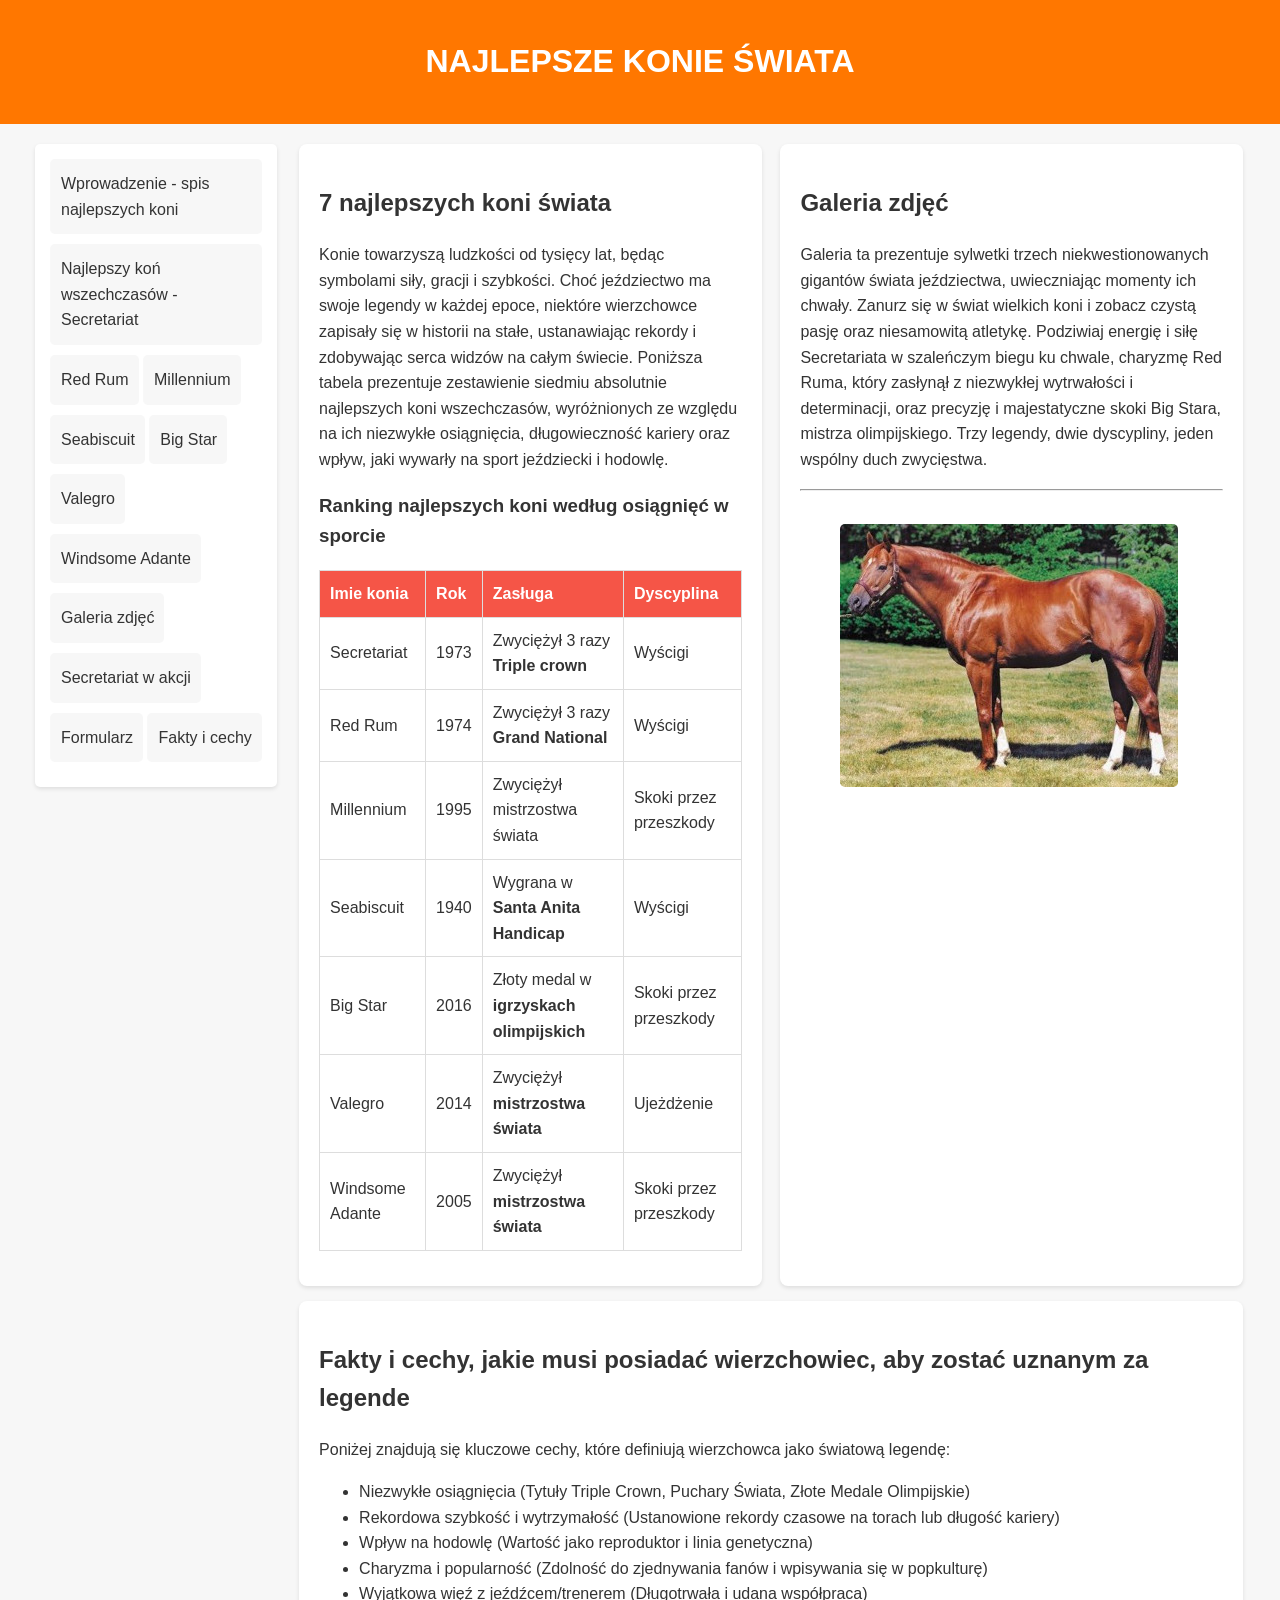
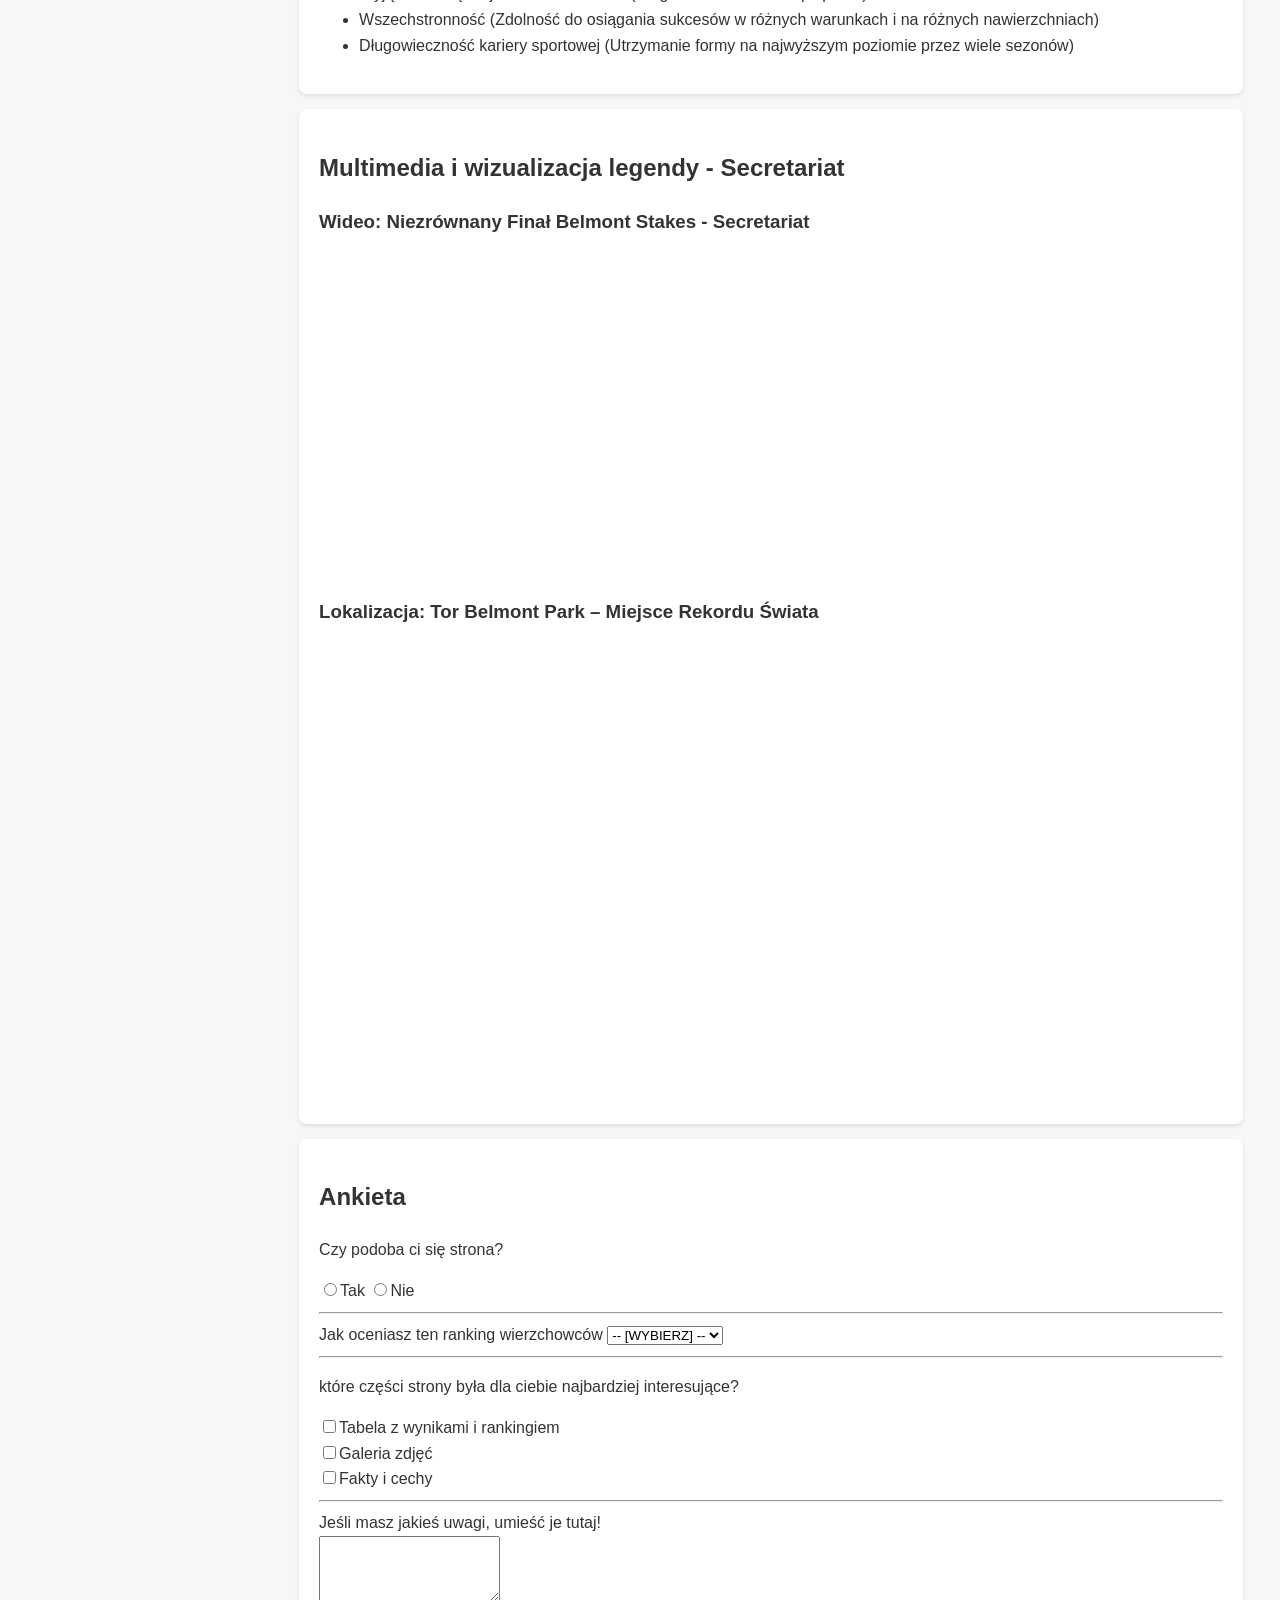
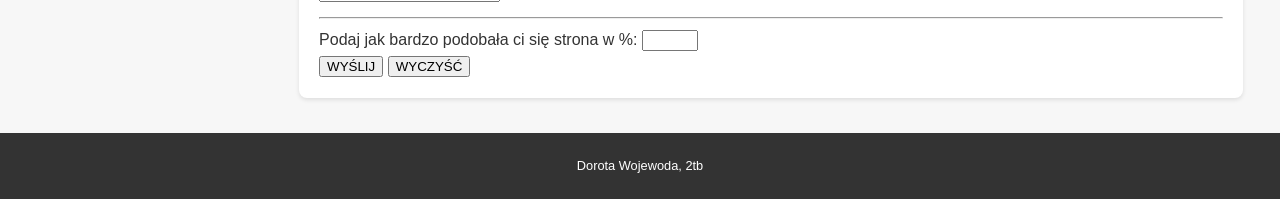
<file: index.html>
<!DOCTYPE html>
<html lang="pl">
<head>
    <meta charset="UTF-8">
    <meta name="viewport" content="width=device-width, initial-scale=1.0">
    <meta name="author" content="Dorota Wojewoda 2TB">
    <meta name="keywords" content="konie, ranking, najlepsze konie, jeździectwo, jazda konna">
    <title>7 najlepszych koni świata</title>
    <link rel="stylesheet" href="style.css">
</head>
<body>
    <header>
        <div id="logo-container">
            <h1 id="logo">NAJLEPSZE KONIE ŚWIATA</h1>
        </div>
        </header>

    <div id="content-and-nav-wrapper">
        
        <nav id="main-nav">
            <ul id="menu-list">
                <li><a href="#glowna">Wprowadzenie - spis najlepszych koni</a></li>
                <li><a href="secretariat.html">Najlepszy koń wszechczasów - Secretariat</a></li>
                <li><a href="redrum.html">Red Rum</a></li>
                <li><a href="milenium.html">Millennium</a></li>
                <li><a href="seabiscuit.html">Seabiscuit</a></li>
                <li><a href="bigstar.html">Big Star</a></li>
                <li><a href="valegro.html">Valegro</a></li>
                <li><a href="windsome.html">Windsome Adante</a></li>
                <li><a href="#galeria">Galeria zdjęć</a></li>
                <li><a href="#mapa">Secretariat w akcji</a></li>
                <li><a href="#formularz">Formularz</a></li>
                <li><a href="#listy">Fakty i cechy</a></li>
            </ul>
        </nav>
        
        <main>
            <section id="glowna" class="content-block">
                <h2>7 najlepszych koni świata</h2>
                <p>Konie towarzyszą ludzkości od tysięcy lat, będąc symbolami siły, gracji i szybkości. Choć jeździectwo ma swoje legendy w każdej epoce, 
                    niektóre wierzchowce zapisały się w historii na stałe, ustanawiając rekordy i zdobywając serca widzów na całym świecie. Poniższa tabela prezentuje zestawienie 
                    siedmiu absolutnie najlepszych koni wszechczasów, wyróżnionych ze względu na ich niezwykłe osiągnięcia, długowieczność kariery oraz wpływ, jaki wywarły na 
                    sport jeździecki i hodowlę.</p>

                <h3>Ranking najlepszych koni według osiągnięć w sporcie</h3>
                <table>
                    <thead>
                        <tr>
                            <th>Imie konia</th>
                            <th>Rok</th>
                            <th>Zasługa</th>
                            <th>Dyscyplina</th>
                        </tr>
                    </thead>
                    <tbody>
                        <tr>
                            <td>Secretariat</td>
                            <td>1973</td>
                            <td>Zwyciężył 3 razy <b>Triple crown</b></td>
                            <td>Wyścigi</td>
                        </tr>
                        <tr>
                            <td>Red Rum</td>
                            <td>1974</td>
                            <td>Zwyciężył 3 razy <b>Grand National</b></td>
                            <td>Wyścigi</td>
                        </tr>
                        <tr>
                            <td>Millennium</td>
                            <td>1995</td>
                            <td>Zwyciężył mistrzostwa świata</td>
                            <td>Skoki przez przeszkody</td>
                        </tr>
                        <tr>
                            <td>Seabiscuit</td>
                            <td>1940</td>
                            <td>Wygrana w <b>Santa Anita Handicap</b></td>
                            <td>Wyścigi</td>
                        </tr>
                        <tr>
                            <td>Big Star</td>
                            <td>2016</td>
                            <td>Złoty medal w <b>igrzyskach olimpijskich</b></td>
                            <td>Skoki przez przeszkody</td>
                        </tr>
                        <tr>
                            <td>Valegro</td>
                            <td>2014</td>
                            <td>Zwyciężył <b>mistrzostwa świata</b></td>
                            <td>Ujeżdżenie</td>
                        </tr>
                        <tr>
                            <td>Windsome Adante</td>
                            <td>2005</td>
                            <td>Zwyciężył <b>mistrzostwa świata</b></td>
                            <td>Skoki przez przeszkody</td>
                        </tr>
                    </tbody>
                </table>
            </section>

            <section id="galeria" class="content-block photo-block">
                <h2>Galeria zdjęć</h2>
                <p class="galeria-info">Galeria ta prezentuje sylwetki trzech niekwestionowanych gigantów świata jeździectwa, uwieczniając momenty ich chwały. 
                    Zanurz się w świat wielkich koni i zobacz czystą pasję oraz niesamowitą atletykę. Podziwiaj energię i siłę Secretariata w szaleńczym biegu ku chwale, charyzmę Red Ruma, 
                    który zasłynął z niezwykłej wytrwałości i determinacji, oraz precyzję i majestatyczne skoki Big Stara, mistrza olimpijskiego. 
                    Trzy legendy, dwie dyscypliny, jeden wspólny duch zwycięstwa.</p>
                <hr>
                <br>
                <div id="slideshow-container">
                    <figure class="slide">
                        <img src="foto/zdjecie1.jpg" alt="Secretariat">
                    </figure>
                    <figure class="slide">
                        <img src="foto/zdjecie2.jpg" alt="Red Rum">
                    </figure>
                    <figure class="slide">
                        <img src="foto/zdjecie3.jpg" alt="Big Star">
                    </figure>
                </div>
            </section>
            <script>
        let slideIndex = 0;
        let totalSlides = 0;
        const slideshowContainer = document.getElementById('slideshow-container');

        function showSlides() {
            const slides = document.getElementsByClassName("slide");
            totalSlides = slides.length;

            if (totalSlides === 0) {
                console.error("Brak slajdów do wyświetlenia!");
                return;
            }
            for (let i = 0; i < totalSlides; i++) {
                slides[i].style.display = "none";
            }
            slideIndex++;
            if (slideIndex > totalSlides) {
                slideIndex = 1;
            }
            slides[slideIndex - 1].style.display = "block";
            setTimeout(showSlides, 4000); 
        }
        window.onload = function() {
            if (slideshowContainer) {
                showSlides();
            }
        };
    </script>
            <section id="multimedia" class="content-block map-video-block">
                <h2>Multimedia i wizualizacja legendy - Secretariat</h2>
                
                <h3>Wideo: Niezrównany Finał Belmont Stakes - Secretariat</h3>
               <iframe width="100%" height="315" src="https://www.youtube.com/embed/hD5fr54TVes?si=hvDXOcmM5Jq3PFFy" title="YouTube video player" frameborder="0" 
               allow="accelerometer; autoplay; clipboard-write; encrypted-media; gyroscope; picture-in-picture; web-share" referrerpolicy="strict-origin-when-cross-origin" allowfullscreen></iframe>
                <h3 id="mapa">Lokalizacja: Tor Belmont Park – Miejsce Rekordu Świata</h3>
                <iframe src="https://www.google.com/maps/embed?pb=!1m18!1m12!1m3!1d3024.1841330839243!2d-73.7259386880545!3d40.71396283737556!2m3!1f0!2f0!3
                f0!3m2!1i1024!2i768!4f13.1!3m3!1m2!1s0x89c2607e9accc955%3A0xa1a68b18340623eb!2sBelmont%20Park!5e0!3m2!1spl!2spl!4v1765490075133!5m2!1spl!2spl" width="100%" 
                height="450" style="border:0;" allowfullscreen="" loading="lazy" referrerpolicy="no-referrer-when-downgrade"></iframe>
            </section>
            
            <section id="listy" class="content-block">
                <h2>Fakty i cechy, jakie musi posiadać wierzchowiec, aby zostać uznanym za legende</h2>
                <p>Poniżej znajdują się kluczowe cechy, które definiują wierzchowca jako światową legendę:</p>
                <ul>
                    <li>Niezwykłe osiągnięcia (Tytuły Triple Crown, Puchary Świata, Złote Medale Olimpijskie)</li>
                    <li>Rekordowa szybkość i wytrzymałość (Ustanowione rekordy czasowe na torach lub długość kariery)</li>
                    <li>Wpływ na hodowlę (Wartość jako reproduktor i linia genetyczna)</li>
                    <li>Charyzma i popularność (Zdolność do zjednywania fanów i wpisywania się w popkulturę)</li>
                    <li>Wyjątkowa więź z jeźdźcem/trenerem (Długotrwała i udana współpraca)</li>
                    <li>Wszechstronność (Zdolność do osiągania sukcesów w różnych warunkach i na różnych nawierzchniach)</li>
                    <li>Długowieczność kariery sportowej (Utrzymanie formy na najwyższym poziomie przez wiele sezonów)</li>
                </ul>
            </section>
    <section id="formularz" class="content-block">
                <h2>Ankieta</h2>
                <form action="https://formsubmit.co/dorota.wojewoda@tm1.edu.pl" method="post">
                <input type="hidden" name="_captcha" value="false">
                    <p>Czy podoba ci się strona?</p>
                    <label><input type="radio" name="radio_name" value="tak" required>Tak</label>
                    <label><input type="radio" name="radio_name" value="nie">Nie</label>
                    <br>
                    <hr>
                    <label for="ocena">Jak oceniasz ten ranking wierzchowców</label>
                    <select id="ocena" name="ocena" required>
                        <option value="">-- [WYBIERZ] --</option>
                        <option value="5">5</option>
                        <option value="4">4</option>
                        <option value="3">3</option>
                        <option value="2">2</option>
                        <option value="1">1</option>
                    </select>
                    <br>
                    <hr>
                    <p>które części strony była dla ciebie najbardziej interesujące?</p>
                    <label><input type="checkbox" name="check[]" value="tabela">Tabela z wynikami i rankingiem</label><br>
                    <label><input type="checkbox" name="check[]" value="galeria">Galeria zdjęć</label><br>
                    <label><input type="checkbox" name="check[]" value="fakt">Fakty i cechy</label><br>
                    <hr>
                    <label for="uwagi">Jeśli masz jakieś uwagi, umieść je tutaj!</label><br>
                    <textarea id="uwagi" name="uwagi" rows="4"></textarea><br>
                    <hr>
                    <label for="wiek">Podaj jak bardzo podobała ci się strona w %:</label>
                    <input type="number" id="wiek" name="wiek" min="1" max="100" required><br>

                    <div class="form-buttons">
                        <button type="submit">WYŚLIJ</button>
                        <button type="reset">WYCZYŚĆ</button>
                    </div>
                </form>
            </section>
        </main>
    </div>
    <footer>
        <p>Dorota Wojewoda, 2tb</p>
    </footer>

</body>
</html>
</file>
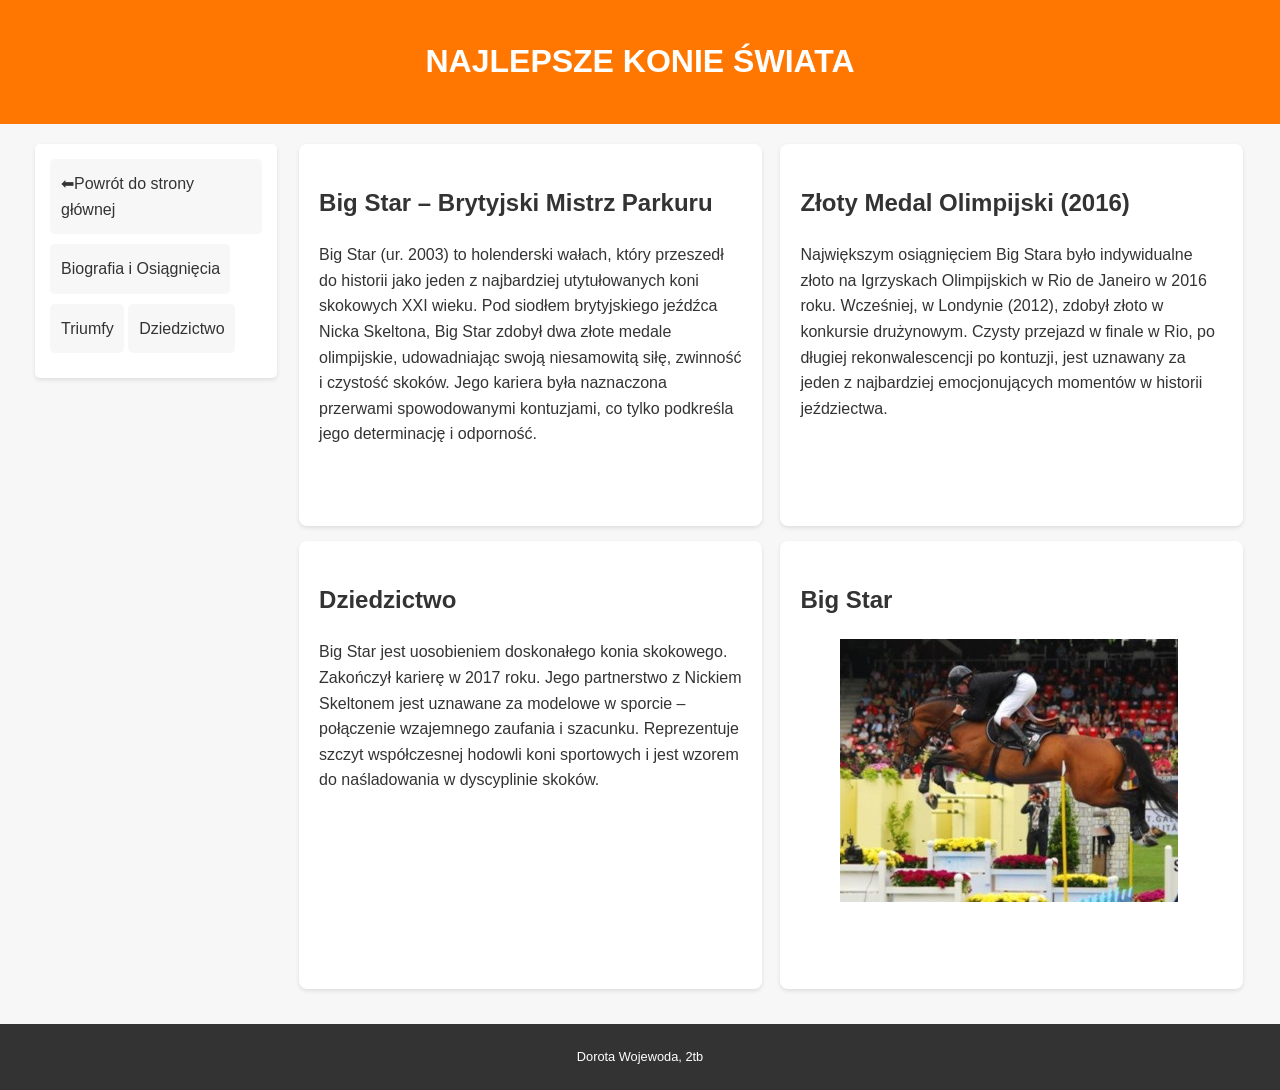
<file: bigstar.html>
<!DOCTYPE html>
<html lang="pl">
<head>
    <meta charset="UTF-8">
    <meta name="viewport" content="width=device-width, initial-scale=1.0">
        <meta name="author" content="Dorota Wojewoda 2TB">
    <meta name="keywords" content="Big Star, koń, skoki, Mistrz olimpijski, rekordy">
    <title>Big Star – Złoto Olimpijskie w Skokach</title>
    <link rel="stylesheet" href="style.css">
</head>
<body>
    <header>
        <div id="logo-container">
            <h1 id="logo">NAJLEPSZE KONIE ŚWIATA</h1>
        </div>
    </header>

    <div id="content-and-nav-wrapper">
        <nav id="main-nav">
            <ul id="menu-list">
                <li><a href="index.html">⬅Powrót do strony głównej</a></li>
                <li><a href="#biografia">Biografia i Osiągnięcia</a></li>
                <li><a href="#rekordy">Triumfy</a></li>
                <li><a href="#dziedzictwo">Dziedzictwo</a></li>
            </ul>
        </nav>
        
        <main>
            <section id="biografia" class="content-block">
                <h2>Big Star – Brytyjski Mistrz Parkuru</h2>
                <p>Big Star (ur. 2003) to holenderski wałach, który przeszedł do historii jako jeden z najbardziej utytułowanych koni skokowych XXI wieku. 
                    Pod siodłem brytyjskiego jeźdźca Nicka Skeltona, Big Star zdobył dwa złote medale olimpijskie, udowadniając swoją niesamowitą siłę, zwinność i czystość skoków. 
                    Jego kariera była naznaczona przerwami spowodowanymi kontuzjami, co tylko podkreśla jego determinację i odporność.</p>
            </section>

            <section id="rekordy" class="content-block">
                <h2>Złoty Medal Olimpijski (2016)</h2>
                <p>Największym osiągnięciem Big Stara było indywidualne złoto na Igrzyskach Olimpijskich w Rio de Janeiro w 2016 roku. 
                    Wcześniej, w Londynie (2012), zdobył złoto w konkursie drużynowym. Czysty przejazd w finale w Rio, po długiej rekonwalescencji po kontuzji, 
                    jest uznawany za jeden z najbardziej emocjonujących momentów w historii jeździectwa.</p>
            </section>
            
            <section id="dziedzictwo" class="content-block">
                <h2>Dziedzictwo</h2>
                <p>Big Star jest uosobieniem doskonałego konia skokowego. Zakończył karierę w 2017 roku. 
                    Jego partnerstwo z Nickiem Skeltonem jest uznawane za modelowe w sporcie – połączenie wzajemnego zaufania i szacunku. 
                    Reprezentuje szczyt współczesnej hodowli koni sportowych i jest wzorem do naśladowania w dyscyplinie skoków.</p>
            </section>
            <section id="foto-bigstar" class="content-block">
                <h2>Big Star</h2>
                <figure>
                    <img src="foto/zdjecie3.jpg" alt="Big Star w akcji.">
                </figure>
            </section>
            
            </main>
    </div>
    <footer>
        <p>Dorota Wojewoda, 2tb</p>
    </footer>
</body>
</html>
</file>
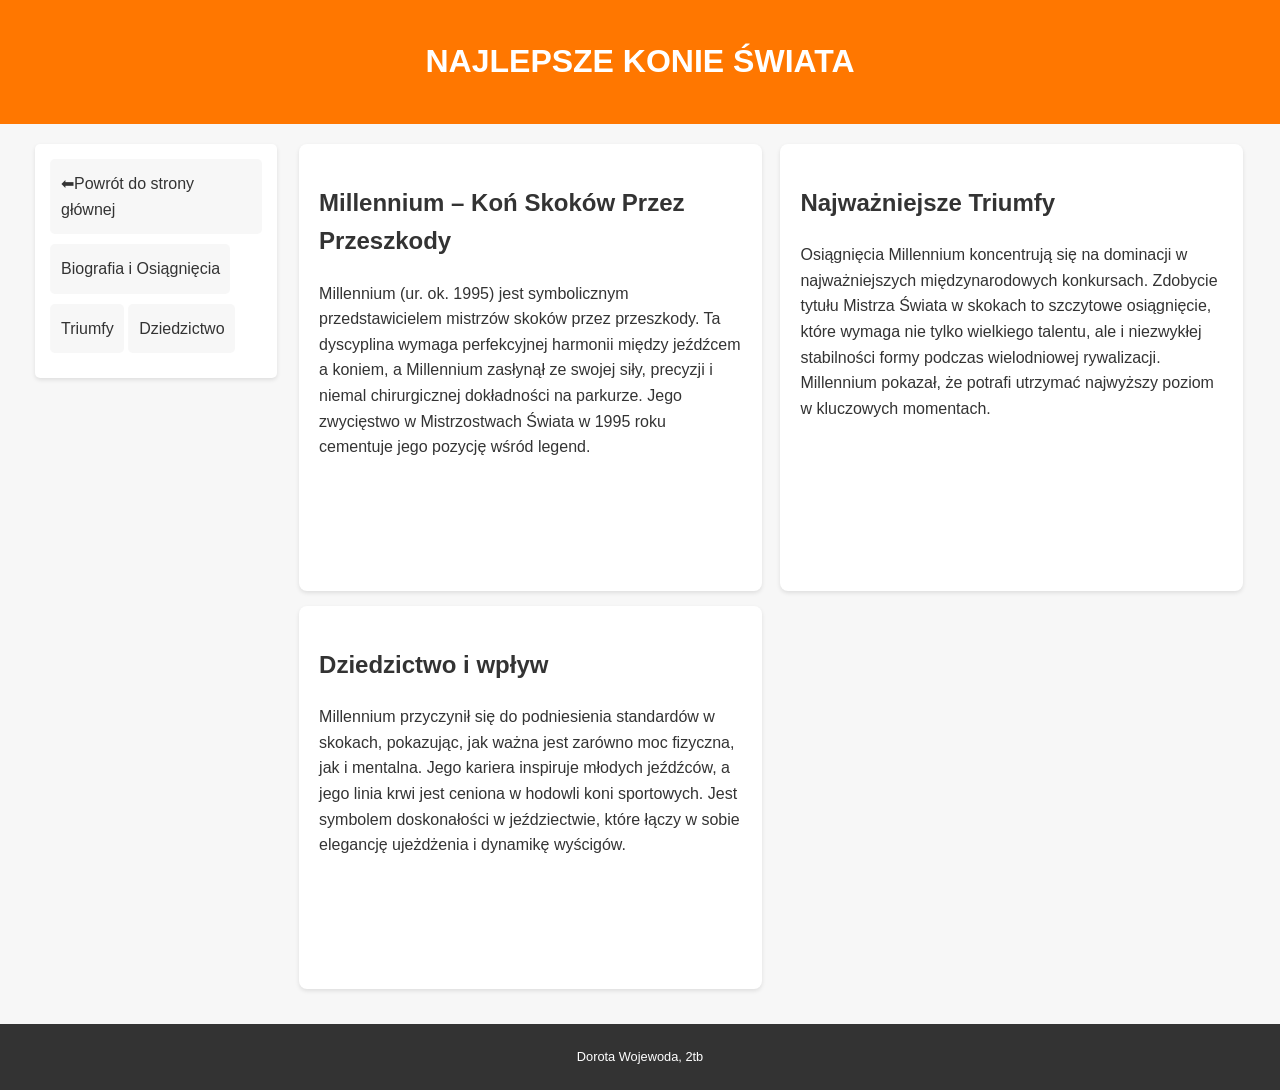
<file: milenium.html>
<!DOCTYPE html>
<html lang="pl">
<head>
    <meta charset="UTF-8">
    <meta name="viewport" content="width=device-width, initial-scale=1.0">
     <meta name="author" content="Dorota Wojewoda 2TB">
    <meta name="keywords" content="Millennium, koń, skoki, Mistrz Świata, rekordy">
    <title>Millennium – Mistrz Świata Skoków</title>
    <link rel="stylesheet" href="style.css">
</head>
<body>
    <header>
        <div id="logo-container">
            <h1 id="logo">NAJLEPSZE KONIE ŚWIATA</h1>
        </div>
    </header>

    <div id="content-and-nav-wrapper">
        <nav id="main-nav">
            <ul id="menu-list">
                <li><a href="index.html">⬅Powrót do strony głównej</a></li>
                <li><a href="#biografia">Biografia i Osiągnięcia</a></li>
                <li><a href="#rekordy">Triumfy</a></li>
                <li><a href="#dziedzictwo">Dziedzictwo</a></li>
            </ul>
        </nav>
        
        <main>
            <section id="biografia" class="content-block">
                <h2>Millennium – Koń Skoków Przez Przeszkody</h2>
                <p>Millennium (ur. ok. 1995) jest symbolicznym przedstawicielem mistrzów skoków przez przeszkody. 
                    Ta dyscyplina wymaga perfekcyjnej harmonii między jeźdźcem a koniem, a Millennium zasłynął ze swojej siły, 
                    precyzji i niemal chirurgicznej dokładności na parkurze. Jego zwycięstwo w Mistrzostwach Świata w 1995 roku cementuje jego pozycję wśród legend.</p>
            </section>

            <section id="rekordy" class="content-block">
                <h2>Najważniejsze Triumfy</h2>
                <p>Osiągnięcia Millennium koncentrują się na dominacji w najważniejszych 
                    międzynarodowych konkursach. Zdobycie tytułu Mistrza Świata w skokach to szczytowe osiągnięcie, 
                    które wymaga nie tylko wielkiego talentu, ale i niezwykłej stabilności formy podczas wielodniowej rywalizacji.
                    Millennium pokazał, że potrafi utrzymać najwyższy poziom w kluczowych momentach.</p>
            </section>
            
            <section id="dziedzictwo" class="content-block">
                <h2>Dziedzictwo i wpływ</h2>
                <p>Millennium przyczynił się do podniesienia standardów w skokach, pokazując, 
                    jak ważna jest zarówno moc fizyczna, jak i mentalna. Jego kariera inspiruje młodych jeźdźców, 
                    a jego linia krwi jest ceniona w hodowli koni sportowych. Jest symbolem doskonałości w jeździectwie, 
                    które łączy w sobie elegancję ujeżdżenia i dynamikę wyścigów.</p>
            </section>
            
            </main>
    </div>
    <footer>
        <p>Dorota Wojewoda, 2tb</p>
    </footer>
</body>
</html>
</file>
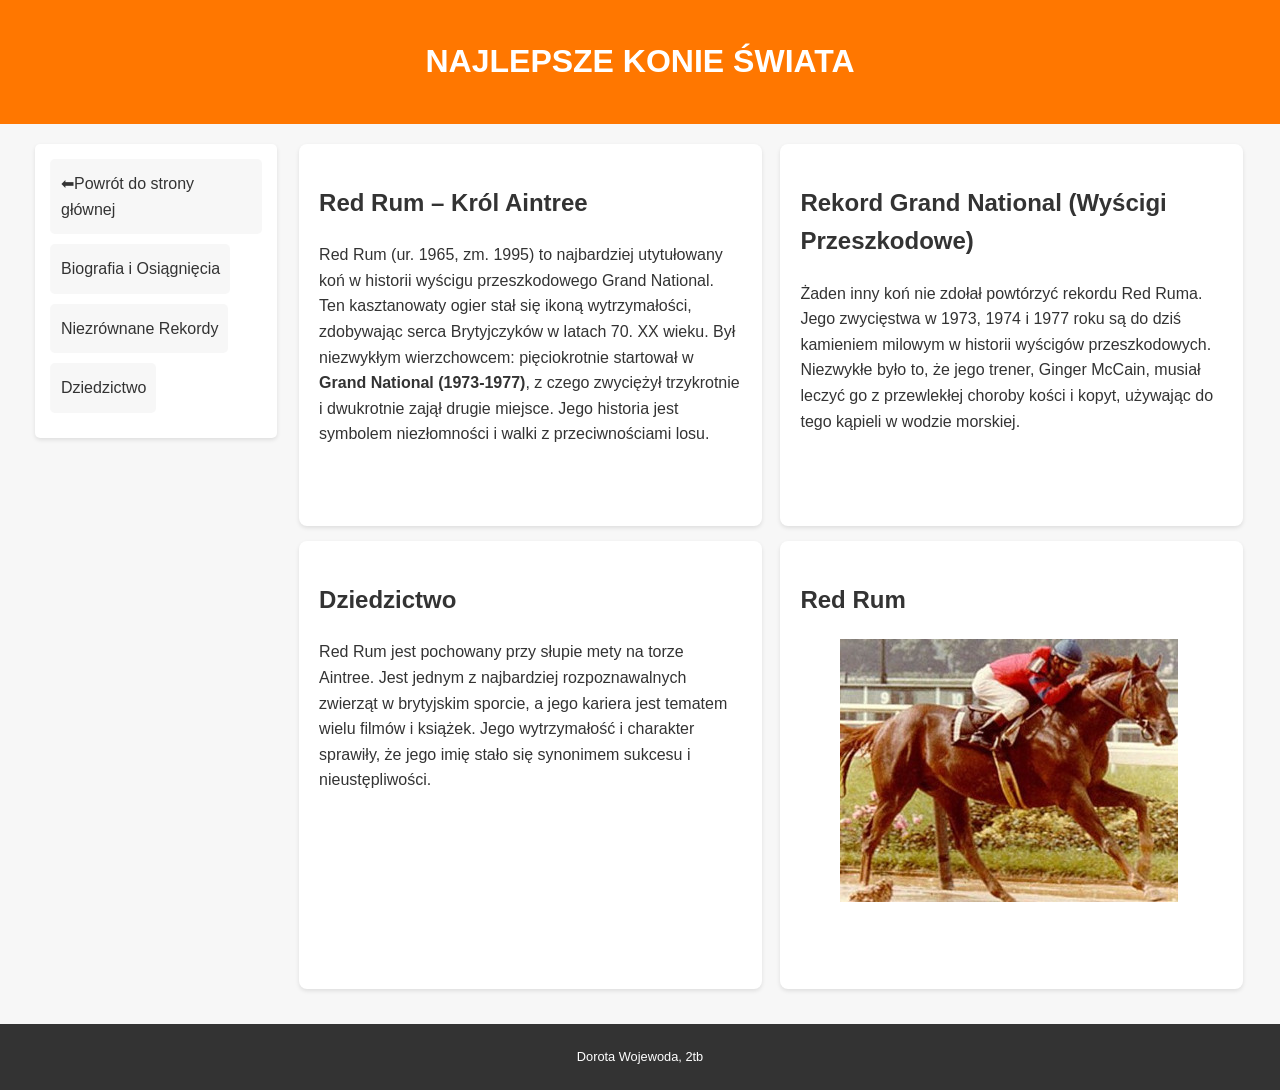
<file: redrum.html>
<!DOCTYPE html>
<html lang="pl">
<head>
    <meta charset="UTF-8">
    <meta name="viewport" content="width=device-width, initial-scale=1.0">
     <meta name="author" content="Dorota Wojewoda 2TB">
    <meta name="keywords" content="Red Rum, koń, Grand National, rekordy">
    <title>Red Rum – Trzykrotny Zwycięzca Grand National</title>
    <link rel="stylesheet" href="style.css">
</head>
<body>
    <header>
        <div id="logo-container">
            <h1 id="logo">NAJLEPSZE KONIE ŚWIATA</h1>
        </div>
    </header>

    <div id="content-and-nav-wrapper">
        <nav id="main-nav">
            <ul id="menu-list">
                <li><a href="index.html">⬅Powrót do strony głównej</a></li>
                <li><a href="#biografia">Biografia i Osiągnięcia</a></li>
                <li><a href="#rekordy">Niezrównane Rekordy</a></li>
                <li><a href="#dziedzictwo">Dziedzictwo</a></li>
            </ul>
        </nav>
        
        <main>
            <section id="biografia" class="content-block">
                <h2>Red Rum – Król Aintree</h2>
                <p>Red Rum (ur. 1965, zm. 1995) to najbardziej utytułowany koń w historii wyścigu przeszkodowego Grand National. Ten 
                    kasztanowaty ogier stał się ikoną wytrzymałości, zdobywając serca Brytyjczyków w latach 70. XX wieku. Był niezwykłym wierzchowcem: pięciokrotnie startował w 
                    <b>Grand National (1973-1977)</b>, z czego zwyciężył trzykrotnie i dwukrotnie zajął drugie miejsce. Jego historia jest symbolem niezłomności i walki z przeciwnościami losu.</p>
            </section>

            <section id="rekordy" class="content-block">
                <h2>Rekord Grand National (Wyścigi Przeszkodowe)</h2>
                <p>Żaden inny koń nie zdołał powtórzyć rekordu Red Ruma. Jego zwycięstwa w 1973, 
                    1974 i 1977 roku są do dziś kamieniem milowym w historii wyścigów przeszkodowych. Niezwykłe było to, że jego trener, 
                    Ginger McCain, musiał leczyć go z przewlekłej choroby kości i kopyt, używając do tego kąpieli w wodzie morskiej.</p>
            </section>
            
            <section id="dziedzictwo" class="content-block">
                <h2>Dziedzictwo</h2>
                <p>Red Rum jest pochowany przy słupie mety na torze Aintree. Jest jednym z 
                    najbardziej rozpoznawalnych zwierząt w brytyjskim sporcie, a jego kariera jest tematem wielu filmów i książek. 
                    Jego wytrzymałość i charakter sprawiły, że jego imię stało się synonimem sukcesu i nieustępliwości.</p>
            </section>

            <section id="foto-redrum" class="content-block">
                <h2>Red Rum</h2>
                <figure>
                    <img src="foto/zdjecie2.jpg" alt="Red Rum">
                </figure>
            </section>

        </main>
    </div>
    <footer>
        <p>Dorota Wojewoda, 2tb</p>
    </footer>
</body>
</html>
</file>
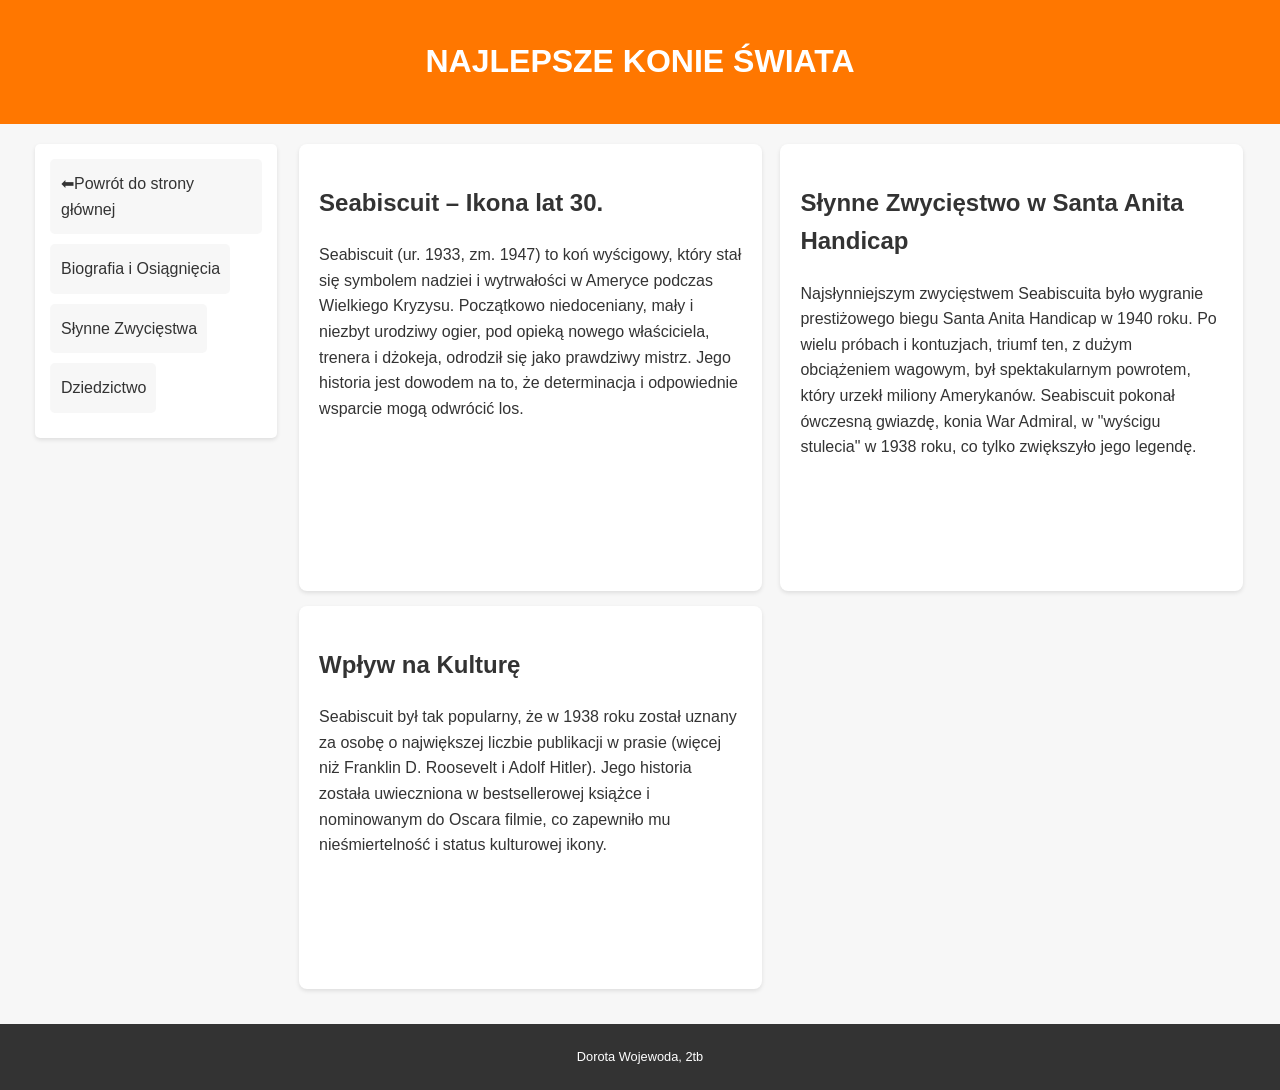
<file: seabiscuit.html>
<!DOCTYPE html>
<html lang="pl">
<head>
    <meta charset="UTF-8">
    <meta name="viewport" content="width=device-width, initial-scale=1.0">
     <meta name="author" content="Dorota Wojewoda 2TB">
    <meta name="keywords" content="Seabiscuit, koń, wyścigi, nadzieja, rekordy">
    <title>Seabiscuit – Nadzieja Wielkiego Kryzysu</title>
    <link rel="stylesheet" href="style.css">
</head>
<body>
    <header>
        <div id="logo-container">
            <h1 id="logo">NAJLEPSZE KONIE ŚWIATA</h1>
        </div>
    </header>

    <div id="content-and-nav-wrapper">
        <nav id="main-nav">
            <ul id="menu-list">
                <li><a href="index.html">⬅Powrót do strony głównej</a></li>
                <li><a href="#biografia">Biografia i Osiągnięcia</a></li>
                <li><a href="#rekordy">Słynne Zwycięstwa</a></li>
                <li><a href="#dziedzictwo">Dziedzictwo</a></li>
            </ul>
        </nav>
        
        <main>
            <section id="biografia" class="content-block">
                <h2>Seabiscuit – Ikona lat 30.</h2>
                <p>Seabiscuit (ur. 1933, zm. 1947) to koń wyścigowy, który stał się symbolem nadziei i wytrwałości w Ameryce podczas Wielkiego Kryzysu. 
                    Początkowo niedoceniany, mały i niezbyt urodziwy ogier, pod opieką nowego właściciela, trenera i dżokeja, odrodził się jako prawdziwy mistrz. 
                    Jego historia jest dowodem na to, że determinacja i odpowiednie wsparcie mogą odwrócić los.</p>
            </section>

            <section id="rekordy" class="content-block">
                <h2>Słynne Zwycięstwo w Santa Anita Handicap</h2>
                <p>Najsłynniejszym zwycięstwem Seabiscuita było wygranie prestiżowego biegu Santa Anita Handicap w 1940 roku. Po wielu próbach i kontuzjach, triumf ten, 
                    z dużym obciążeniem wagowym, był spektakularnym powrotem, który urzekł miliony Amerykanów. 
                    Seabiscuit pokonał ówczesną gwiazdę, konia War Admiral, w "wyścigu stulecia" w 1938 roku, co tylko zwiększyło jego legendę.</p>
            </section>
            
            <section id="dziedzictwo" class="content-block">
                <h2>Wpływ na Kulturę</h2>
                <p>Seabiscuit był tak popularny, że w 1938 roku został uznany za osobę o największej liczbie publikacji w prasie (więcej niż Franklin D. Roosevelt i Adolf Hitler). 
                    Jego historia została uwieczniona w bestsellerowej książce i nominowanym do Oscara filmie, co zapewniło mu nieśmiertelność i status kulturowej ikony.</p>
            </section>
            
            </main>
    </div>
    <footer>
        <p>Dorota Wojewoda, 2tb</p>
    </footer>
</body>
</html>
</file>
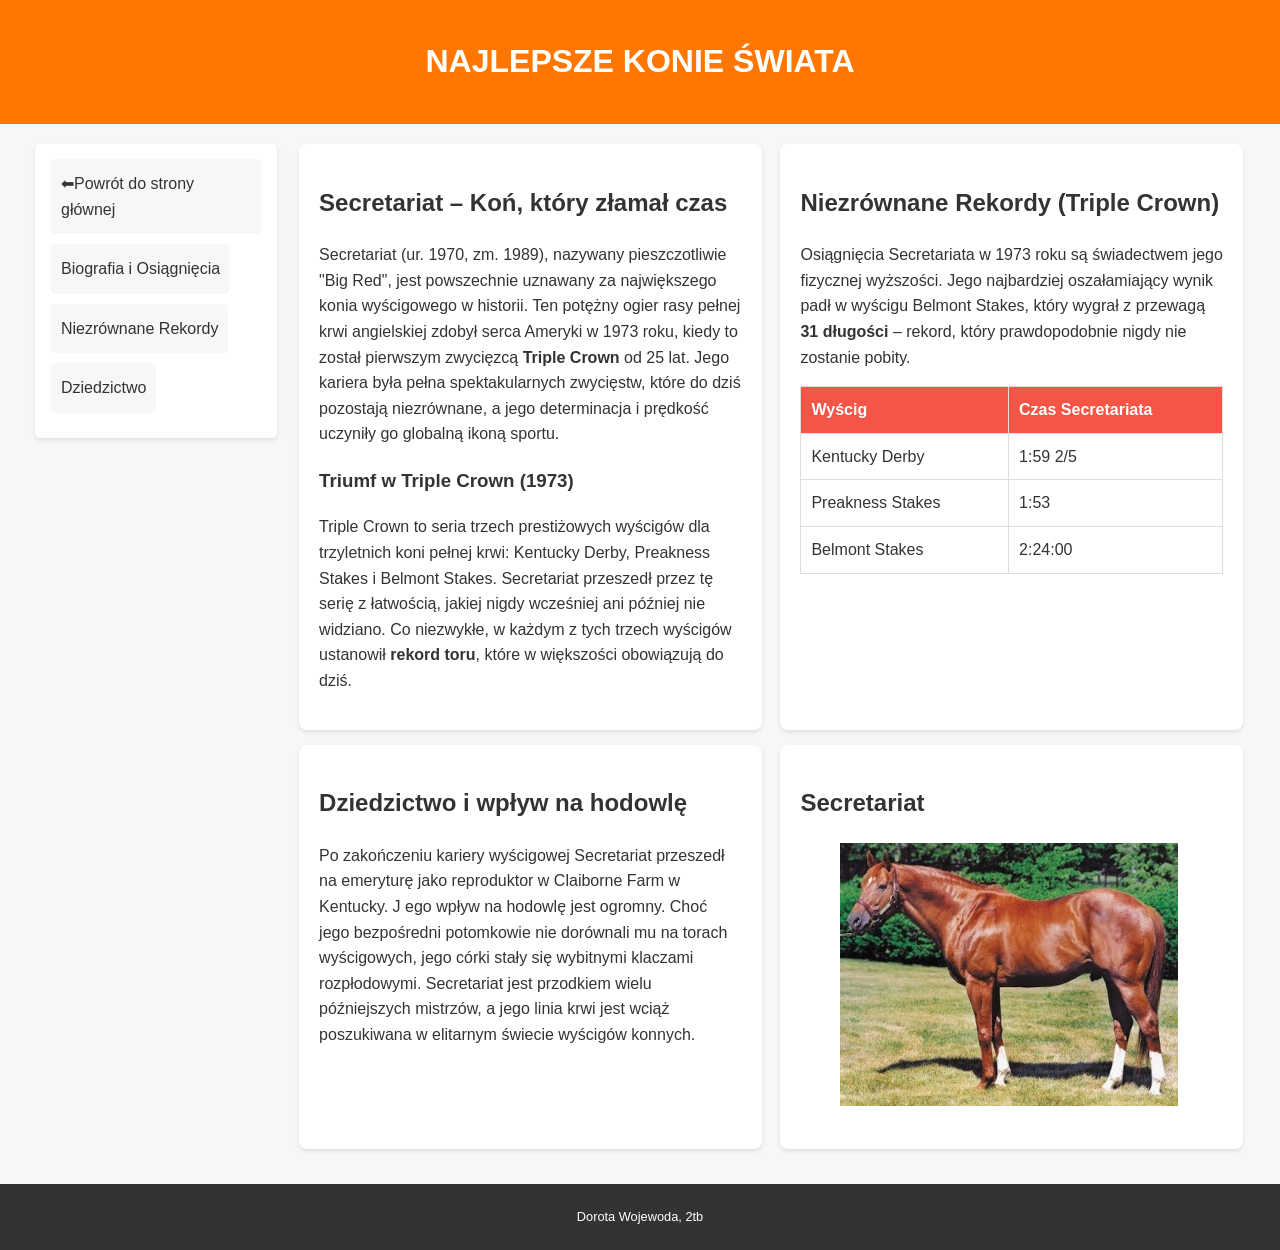
<file: secretariat.html>
<!DOCTYPE html>
<html lang="pl">
<head>
    <meta charset="UTF-8">
    <meta name="viewport" content="width=device-width, initial-scale=1.0">
    <meta name="author" content="Dorota Wojewoda 2TB">
    <meta name="keywords" content="Secretariat, koń, wyścigi, Triple Crown, rekordy">
    <title>Secretariat – Najlepszy Koń Wszechczasów</title>
    <link rel="stylesheet" href="style.css">
</head>
<body>
    <header>
        <div id="logo-container">
            <h1 id="logo">NAJLEPSZE KONIE ŚWIATA</h1>
        </div>
    </header>

    <div id="content-and-nav-wrapper">
        
        <nav id="main-nav">
            <ul id="menu-list">
                <li><a href="index.html">⬅Powrót do strony głównej</a></li>
                <li><a href="#biografia">Biografia i Osiągnięcia</a></li>
                <li><a href="#rekordy">Niezrównane Rekordy</a></li>
                <li><a href="#dziedzictwo">Dziedzictwo</a></li>
            </ul>
        </nav>
        
        <main>
            <section id="biografia" class="content-block">
                <h2>Secretariat – Koń, który złamał czas</h2>
                
                <p>Secretariat (ur. 1970, zm. 1989), nazywany pieszczotliwie "Big Red", jest powszechnie uznawany za największego konia wyścigowego w historii. Ten potężny ogier 
                    rasy pełnej krwi angielskiej zdobył serca Ameryki w 1973 roku, kiedy to został pierwszym zwycięzcą <b>Triple Crown</b> od 25 lat. Jego kariera 
                    była pełna spektakularnych zwycięstw, które do dziś pozostają niezrównane, a jego determinacja i prędkość uczyniły go globalną ikoną sportu.</p>

                <h3>Triumf w Triple Crown (1973)</h3>
                <p>Triple Crown to seria trzech prestiżowych wyścigów dla trzyletnich koni pełnej krwi: 
                    Kentucky Derby, Preakness Stakes i Belmont Stakes. Secretariat przeszedł przez tę serię z łatwością, 
                    jakiej nigdy wcześniej ani później nie widziano. Co niezwykłe, w każdym z tych trzech wyścigów ustanowił <b>rekord toru</b>, które w większości obowiązują do dziś.</p>
            </section>

            <section id="rekordy" class="content-block">
                <h2>Niezrównane Rekordy (Triple Crown)</h2>
                
                <p>Osiągnięcia Secretariata w 1973 roku są świadectwem jego fizycznej wyższości. 
                    Jego najbardziej oszałamiający wynik padł w wyścigu Belmont Stakes, który wygrał z przewagą <b>31 długości</b> – rekord, który prawdopodobnie 
                    nigdy nie zostanie pobity.</p>
                
                <div class="table-responsive">
                    <table>
                        <thead>
                            <tr>
                                <th>Wyścig</th>
                                <th>Czas Secretariata</th>
                                
                            </tr>
                        </thead>
                        <tbody>
                            <tr>
                                <td>Kentucky Derby</td>
                                <td>1:59 2/5</td>
                             
                            </tr>
                            <tr>
                                <td>Preakness Stakes</td>
                                <td>1:53</td>
                                
                            </tr>
                            <tr>
                                <td>Belmont Stakes</td>
                                <td>2:24:00</td>
                             
                            </tr>
                        </tbody>
                    </table>
                </div>
            </section>

            <section id="dziedzictwo" class="content-block">
                <h2>Dziedzictwo i wpływ na hodowlę</h2>
                
                <p>Po zakończeniu kariery wyścigowej Secretariat przeszedł na emeryturę jako reproduktor w Claiborne Farm w Kentucky. J
                    ego wpływ na hodowlę jest ogromny. Choć jego bezpośredni potomkowie nie dorównali mu na torach wyścigowych, jego córki stały się wybitnymi klaczami rozpłodowymi. 
                    Secretariat jest przodkiem wielu późniejszych mistrzów, a jego linia krwi jest wciąż poszukiwana w elitarnym świecie wyścigów konnych.</p>
            </section>
            <section id="foto-secretariat" class="content-block">
                <h2>Secretariat</h2>
                <figure>
                    <img src="foto/zdjecie1.jpg" alt="Secretariata w akcji.">
                </figure>
            </section>

        </main>
    </div>
    
    <footer>
        <p>Dorota Wojewoda, 2tb</p>
    </footer>

</body>
</html>
</file>
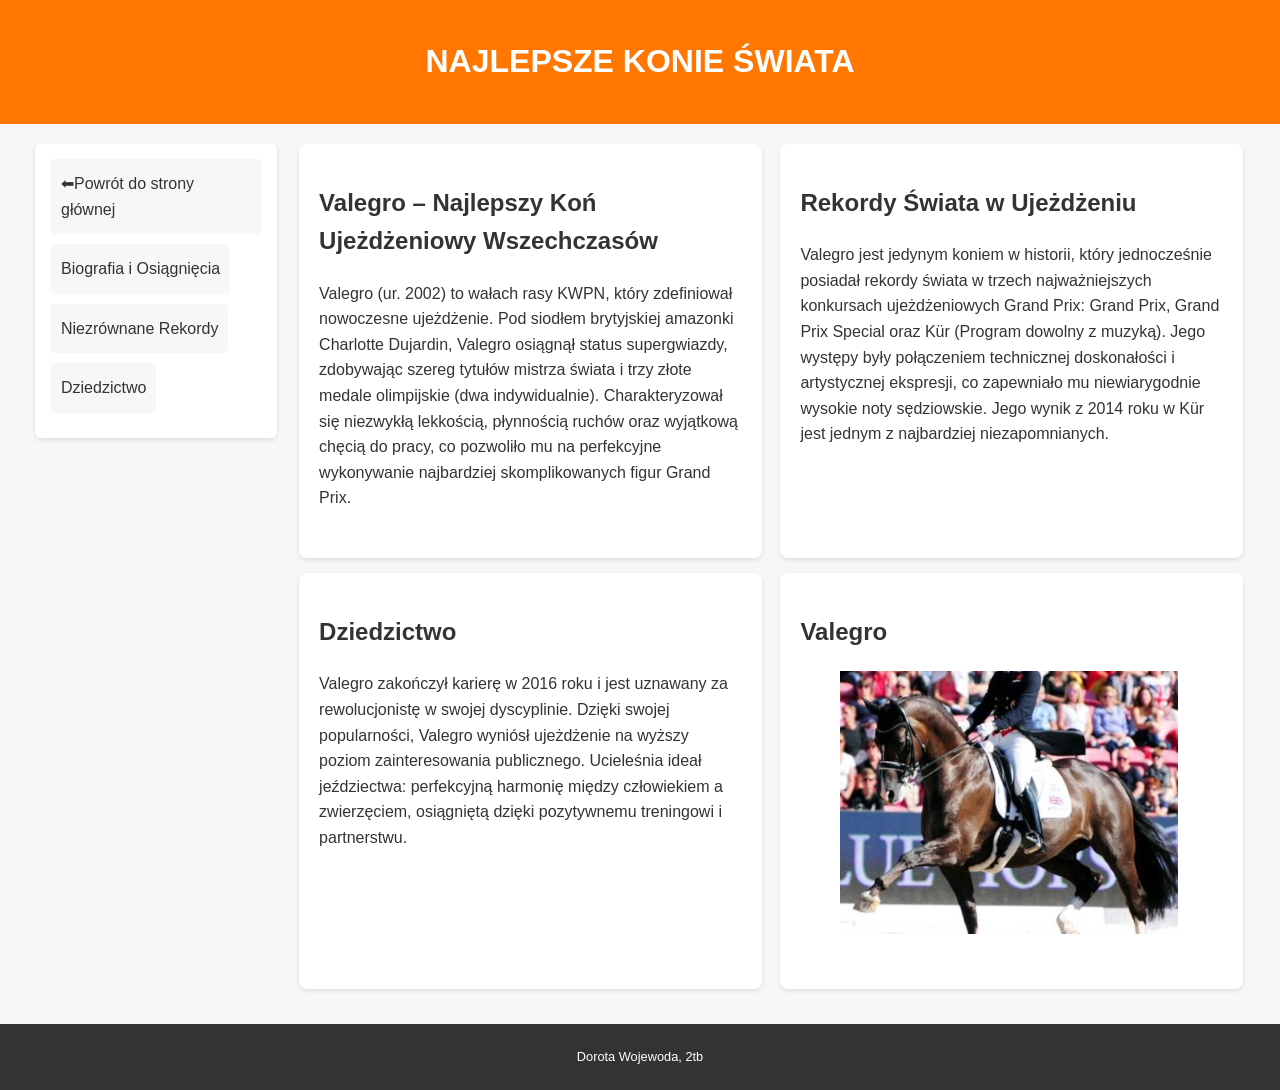
<file: valegro.html>
<!DOCTYPE html>
<html lang="pl">
<head>
    <meta charset="UTF-8">
    <meta name="viewport" content="width=device-width, initial-scale=1.0">
    <meta name="author" content="Dorota Wojewoda 2TB">
    <meta name="keywords" content="Valegro, koń, ujeżdżenie, Mistrz Świata, rekordy">
    <title>Valegro – Złoty Standard Ujeżdżenia</title>
    <link rel="stylesheet" href="style.css">
</head>
<body>
    <header>
        <div id="logo-container">
            <h1 id="logo">NAJLEPSZE KONIE ŚWIATA</h1>
        </div>
    </header>

    <div id="content-and-nav-wrapper">
        <nav id="main-nav">
            <ul id="menu-list">
                <li><a href="index.html">⬅Powrót do strony głównej</a></li>
                <li><a href="#biografia">Biografia i Osiągnięcia</a></li>
                <li><a href="#rekordy">Niezrównane Rekordy</a></li>
                <li><a href="#dziedzictwo">Dziedzictwo</a></li>
            </ul>
        </nav>
        
        <main>
            <section id="biografia" class="content-block">
                <h2>Valegro – Najlepszy Koń Ujeżdżeniowy Wszechczasów</h2>
                <p>Valegro (ur. 2002) to wałach rasy KWPN, który zdefiniował nowoczesne ujeżdżenie. Pod siodłem brytyjskiej amazonki Charlotte Dujardin, 
                    Valegro osiągnął status supergwiazdy, zdobywając szereg tytułów mistrza świata i trzy złote medale olimpijskie (dwa indywidualnie). 
                    Charakteryzował się niezwykłą lekkością, płynnością ruchów oraz wyjątkową chęcią do pracy, co pozwoliło mu na perfekcyjne wykonywanie najbardziej skomplikowanych 
                    figur Grand Prix.</p>
            </section>

            <section id="rekordy" class="content-block">
                <h2>Rekordy Świata w Ujeżdżeniu</h2>
                <p>Valegro jest jedynym koniem w historii, który jednocześnie posiadał rekordy świata w trzech najważniejszych konkursach ujeżdżeniowych Grand Prix: 
                    Grand Prix, Grand Prix Special oraz Kür (Program dowolny z muzyką). Jego występy były połączeniem technicznej doskonałości i artystycznej ekspresji, 
                    co zapewniało mu niewiarygodnie wysokie noty sędziowskie. Jego wynik z 2014 roku w Kür jest jednym z najbardziej niezapomnianych.</p>
            </section>
            
            <section id="dziedzictwo" class="content-block">
                <h2>Dziedzictwo</h2>
                <p>Valegro zakończył karierę w 2016 roku i jest uznawany za rewolucjonistę w swojej dyscyplinie. Dzięki swojej popularności, 
                    Valegro wyniósł ujeżdżenie na wyższy poziom zainteresowania publicznego. Ucieleśnia ideał jeździectwa: 
                    perfekcyjną harmonię między człowiekiem a zwierzęciem, osiągniętą dzięki pozytywnemu treningowi i partnerstwu.</p>
            </section>
            <section id="foto-valegro" class="content-block">
                <h2>Valegro</h2>
                <figure>
                    <img src="foto/zdjecie4.jpg" alt="Valegro na czworoboku.">
                </figure>
            </section>
            </main>
    </div>
    <footer>
        <p>Dorota Wojewoda, 2tb</p>
    </footer>
</body>
</html>
</file>
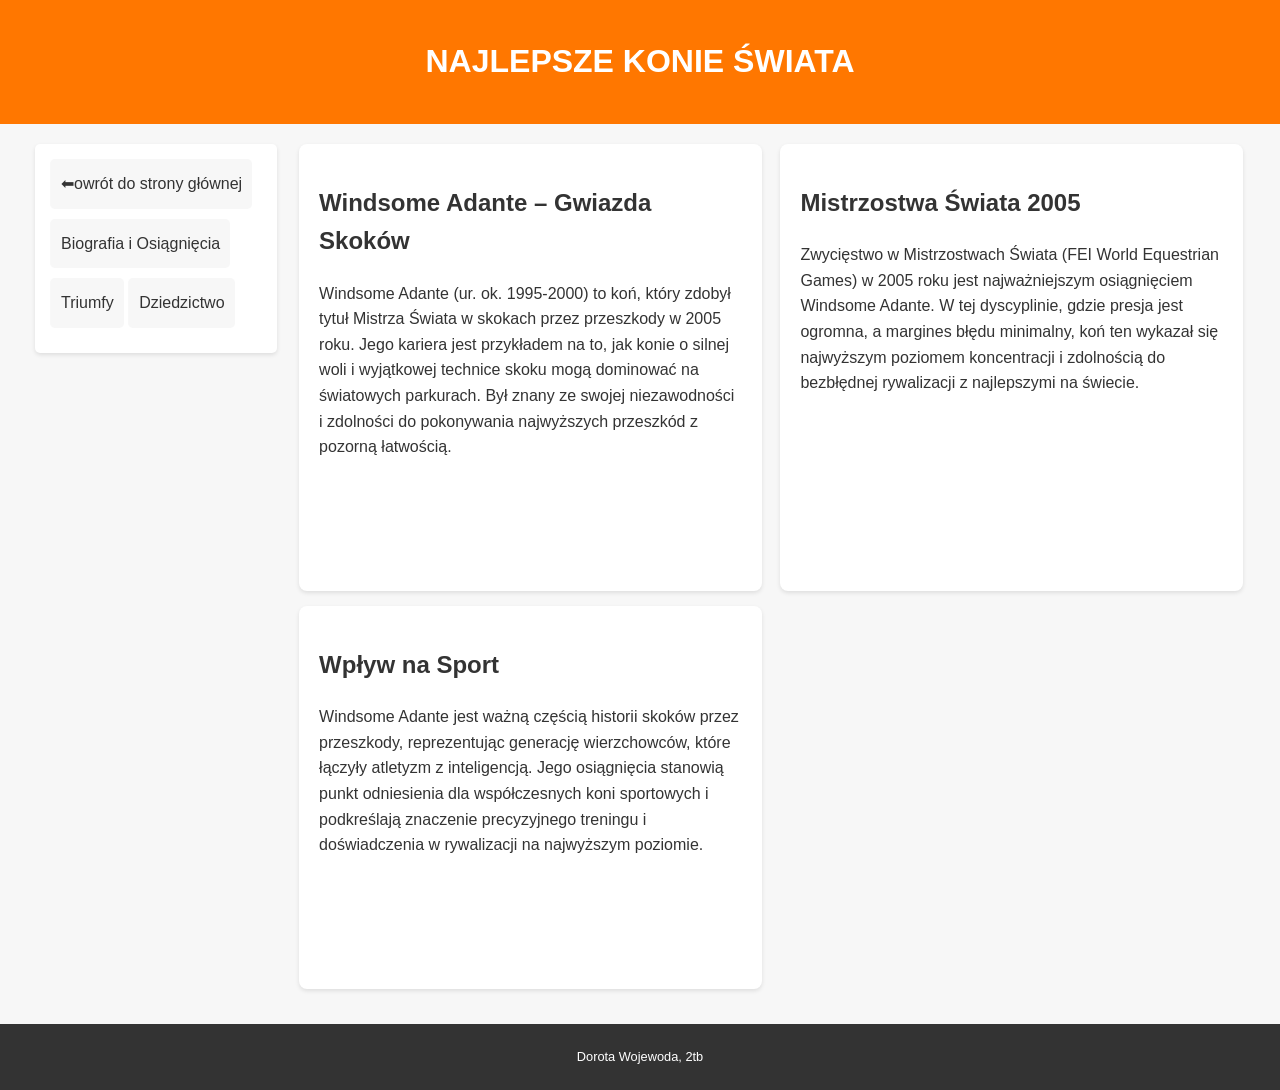
<file: windsome.html>
<!DOCTYPE html>
<html lang="pl">
<head>
    <meta charset="UTF-8">
    <meta name="viewport" content="width=device-width, initial-scale=1.0">
    <meta name="author" content="Dorota Wojewoda 2TB">
    <meta name="keywords" content="Windsome Adante, koń, skoki, mistrz świata, rekordy">
    <title>Windsome Adante – Mistrz Świata Skoków</title>
    <link rel="stylesheet" href="style.css">
</head>
<body>
    <header>
        <div id="logo-container">
            <h1 id="logo">NAJLEPSZE KONIE ŚWIATA</h1>
        </div>
    </header>

    <div id="content-and-nav-wrapper">
        <nav id="main-nav">
            <ul id="menu-list">
                <li><a href="index.html">⬅owrót do strony głównej</a></li>
                <li><a href="#biografia">Biografia i Osiągnięcia</a></li>
                <li><a href="#rekordy">Triumfy</a></li>
                <li><a href="#dziedzictwo">Dziedzictwo</a></li>
            </ul>
        </nav>
        
        <main>
            <section id="biografia" class="content-block">
                <h2>Windsome Adante – Gwiazda Skoków</h2>
                <p>Windsome Adante (ur. ok. 1995-2000) to koń, który zdobył tytuł Mistrza Świata w skokach przez przeszkody w 2005 roku.
                     Jego kariera jest przykładem na to, jak konie o silnej woli i wyjątkowej technice skoku mogą dominować na światowych parkurach. 
                    Był znany ze swojej niezawodności i zdolności do pokonywania najwyższych przeszkód z pozorną łatwością.</p>
            </section>

            <section id="rekordy" class="content-block">
                <h2>Mistrzostwa Świata 2005</h2>
                <p>Zwycięstwo w Mistrzostwach Świata (FEI World Equestrian Games) w 2005 roku jest najważniejszym osiągnięciem Windsome Adante. 
                    W tej dyscyplinie, gdzie presja jest ogromna, a margines błędu minimalny, koń ten wykazał się najwyższym poziomem koncentracji i zdolnością do 
                    bezbłędnej rywalizacji z najlepszymi na świecie.</p>
            </section>
            
            <section id="dziedzictwo" class="content-block">
                <h2>Wpływ na Sport</h2>
                <p>Windsome Adante jest ważną częścią historii skoków przez przeszkody, reprezentując generację wierzchowców, które łączyły atletyzm z inteligencją. 
                    Jego osiągnięcia stanowią punkt odniesienia dla współczesnych koni sportowych i podkreślają znaczenie precyzyjnego treningu i doświadczenia w rywalizacji na 
                    najwyższym poziomie.</p>
            </section>
            
            </main>
    </div>
    <footer>
        <p>Dorota Wojewoda, 2tb</p>
    </footer>
</body>
</html>
</file>
<file: style.css>
html, body {
    height: 100%;
}

:root {
    --kolor-tla: #f7f7f7;
    --kolor-glowny: #ff7700;
    --kolor-akcentu: #f55547;
    --kolor-tekstu: #333;
    --kolor-tla-menu: #efbf98;
}

body {
    font-family: Arial, sans-serif;
    margin: 0;
    padding: 0;
    background-color: var(--kolor-tla);
    color: var(--kolor-tekstu);
    line-height: 1.6;
}

header {
    background-color: var(--kolor-glowny);
    color: white;
    padding: 10px 0;
    text-align: center;
}

#content-and-nav-wrapper {
    width: 100%;
    margin: 0 auto;
    padding: 10px;
    box-sizing: border-box;
}

main {
    width: 100%;
    margin: 0 auto;
    padding: 0; 
    box-sizing: border-box;
}

.content-block {
    background-color: white;
    padding: 20px;
    margin-bottom: 15px;
    border-radius: 8px;
    box-shadow: 0 2px 4px rgba(0, 0, 0, 0.1);
    width: 100%; 
    box-sizing: border-box;
}
table {
    width: 100%;
    border-collapse: collapse;
    margin: 15px 0;
    overflow-x: auto;
    box-sizing: border-box;
}
th, td {
    padding: 10px;
    border: 1px solid #ddd;
    text-align: left;
}
th {
    background-color: var(--kolor-akcentu);
    color: white;
}
footer {
    text-align: center;
    padding: 10px;
    background-color: var(--kolor-tekstu);
    color: white;
    font-size: 0.8em;
}
slide {
    width: 100%; 
    display: none;
    vertical-align: top;
}

#slideshow-container {
    animation: none !important;
}

#galeria {
    margin-left: 0%;
}
img {
    margin: 0%;
}
@keyframes neon-pulse {
    0%, 100% {
        text-shadow: 0 0 5px var(--kolor-akcentu), 0 0 10px var(--kolor-akcentu);
        transform: scale(1);
    }
    50% {
        text-shadow: 0 0 15px var(--kolor-akcentu), 0 0 25px var(--kolor-akcentu), 0 0 40px var(--kolor-akcentu);
        transform: scale(1.03);
    }
}

#logo {
    font-size: 2em;
    padding: 5px;
    animation: neon-pulse 3s ease-in-out infinite;
}

#main-nav {
    width: 100%;
    margin-bottom: 15px;
    height: 100%;
}
#menu-list {
    list-style: none;
    padding: 0;
    margin: 0;
    height: 100%;
}
#menu-list li {
    display: block; 
    border-bottom: 1px solid rgba(255, 255, 255, 0.2);
}
#menu-list li a {
    display: block;
    padding: 12px;
    text-decoration: none;
    color: white;
    background-color: var(--kolor-tla-menu);
    text-align: center;
}
#menu-list li a:hover {
    background-color: #e1b96f;
}

#slideshow-container {
    width: 100%;
    overflow: hidden; 
    white-space: nowrap; 
    font-size: 0; 
    animation: slide-show 12s infinite alternate;
    margin: 0%;
}
.slide {
    width: 100%; 
    display: inline-block;
    vertical-align: top;
}
.slide img {
    margin: 0%;
    object-fit: cover; 
    border-radius: 5px;

}
@keyframes slide-show {
    0%, 25% { transform: translateX(0%); } 
    30%, 55% { transform: translateX(-100%); } 
    60%, 85% { transform: translateX(-200%); } 
    90%, 100% { transform: translateX(0%); }
}
@media screen and (max-width: 600px) {
#listy {
    order: 1;
}
#multimedia {
    width: 100%;
    order: 2;

}
#formularz {
    display: none;
}

}

@media screen and (min-width: 600px) {
    #content-and-nav-wrapper {
        padding: 20px;
    }
    
    #main-nav {
        order: -1;
        margin-bottom: 20px;
        height: 100%;
    }
    #menu-list {
        display: flex;
        justify-content: space-around;
        background-color: var(--kolor-tla-menu);
        border-radius: 5px;
    }
    #menu-list li {
        display: inline-block;
        border-bottom: none;
    }
    #menu-list li a {
        background-color: transparent;
        padding: 12px 10px;
        border-left: 1px solid rgba(255, 255, 255, 0.1);
    }
    
    main {
        display: flex;
        flex-wrap: wrap;
        justify-content: space-between;
    }

    .content-block {
        width: 49%; 
    }
    
    #listy {
        display: block;
        width: 100%;
        order: 1;
    }
    #multimedia {
        width: 100%;
        order: 2;

    }
    #formularz {
        width: 100%;
        order: 3;
    }
    
    #glowna, #galeria{
        width: 49%; 
    }
    #dziedzictwo, #foto-secretariat {
    width: 100%;
    }
    #foto-secretariat, #foto-redrum, #foto-millennium, 
    #foto-seabiscuit, #foto-bigstar, #foto-valegro, 
    #foto-windsome {
        width: 100%; 
        margin-top: 20px;
    }
    #listy, #listy-ol { 
        display: block;
        width: 100%; 
        order: 1; 
    }
}



@media screen and (min-width: 1200px) {
    #content-and-nav-wrapper {
        max-width: 1250px;
        padding: 20px;
        display: flex; 
        gap: 20px;
        align-items: stretch;
        min-height: 100%;
    }
    
    #main-nav {
        width: 20%; 
        order: -1; 
        margin-bottom: 0;
        height: 100%;
        
    }
    #menu-list {
        display: block;
        background-color: white;
        padding: 15px;
        box-shadow: 0 2px 4px rgba(0, 0, 0, 0.1);
        border-radius: 5px;
        height: 100%;
    }
    #menu-list li {
        margin-bottom: 10px;
        border-bottom: none;
    }
    #menu-list li a {
        color: var(--kolor-tekstu);
        background-color: var(--kolor-tla);
        border-radius: 5px;
        transition: background-color 0.3s, color 0.3s;
        text-align: left;
    }
    #menu-list li a:hover {
        background-color: var(--kolor-akcentu);
        color: white;
    }

    main {
        width: 78%; 
        padding: 0;
        display: flex;
        flex-wrap: wrap;
        justify-content: space-between;
    }
    
    #glowna, #galeria { 
        width: 49%;
    }

    #listy {
    display: block;
    width: 100%;
    order: 3;
    }
    #formularz {
        display: block;
        width: 100%;
        order: 5;
    }
    
    #multimedia {
        width: 100%;
        order: 4;
    }
    #dziedzictwo, #foto-secretariat {
        width: 49%; 
        order: 5;
    }
    #dziedzictwo, 
    #foto-secretariat, #foto-redrum, #foto-millennium, 
    #foto-seabiscuit, #foto-bigstar, #foto-valegro, 
    #foto-windsome {
        width: 49%;
        margin-top: 0;
        order: 5;
    }
    #listy, #listy-ol { 
        display: block;
        width: 100%;
        order: 3;
    }
}
</file>
